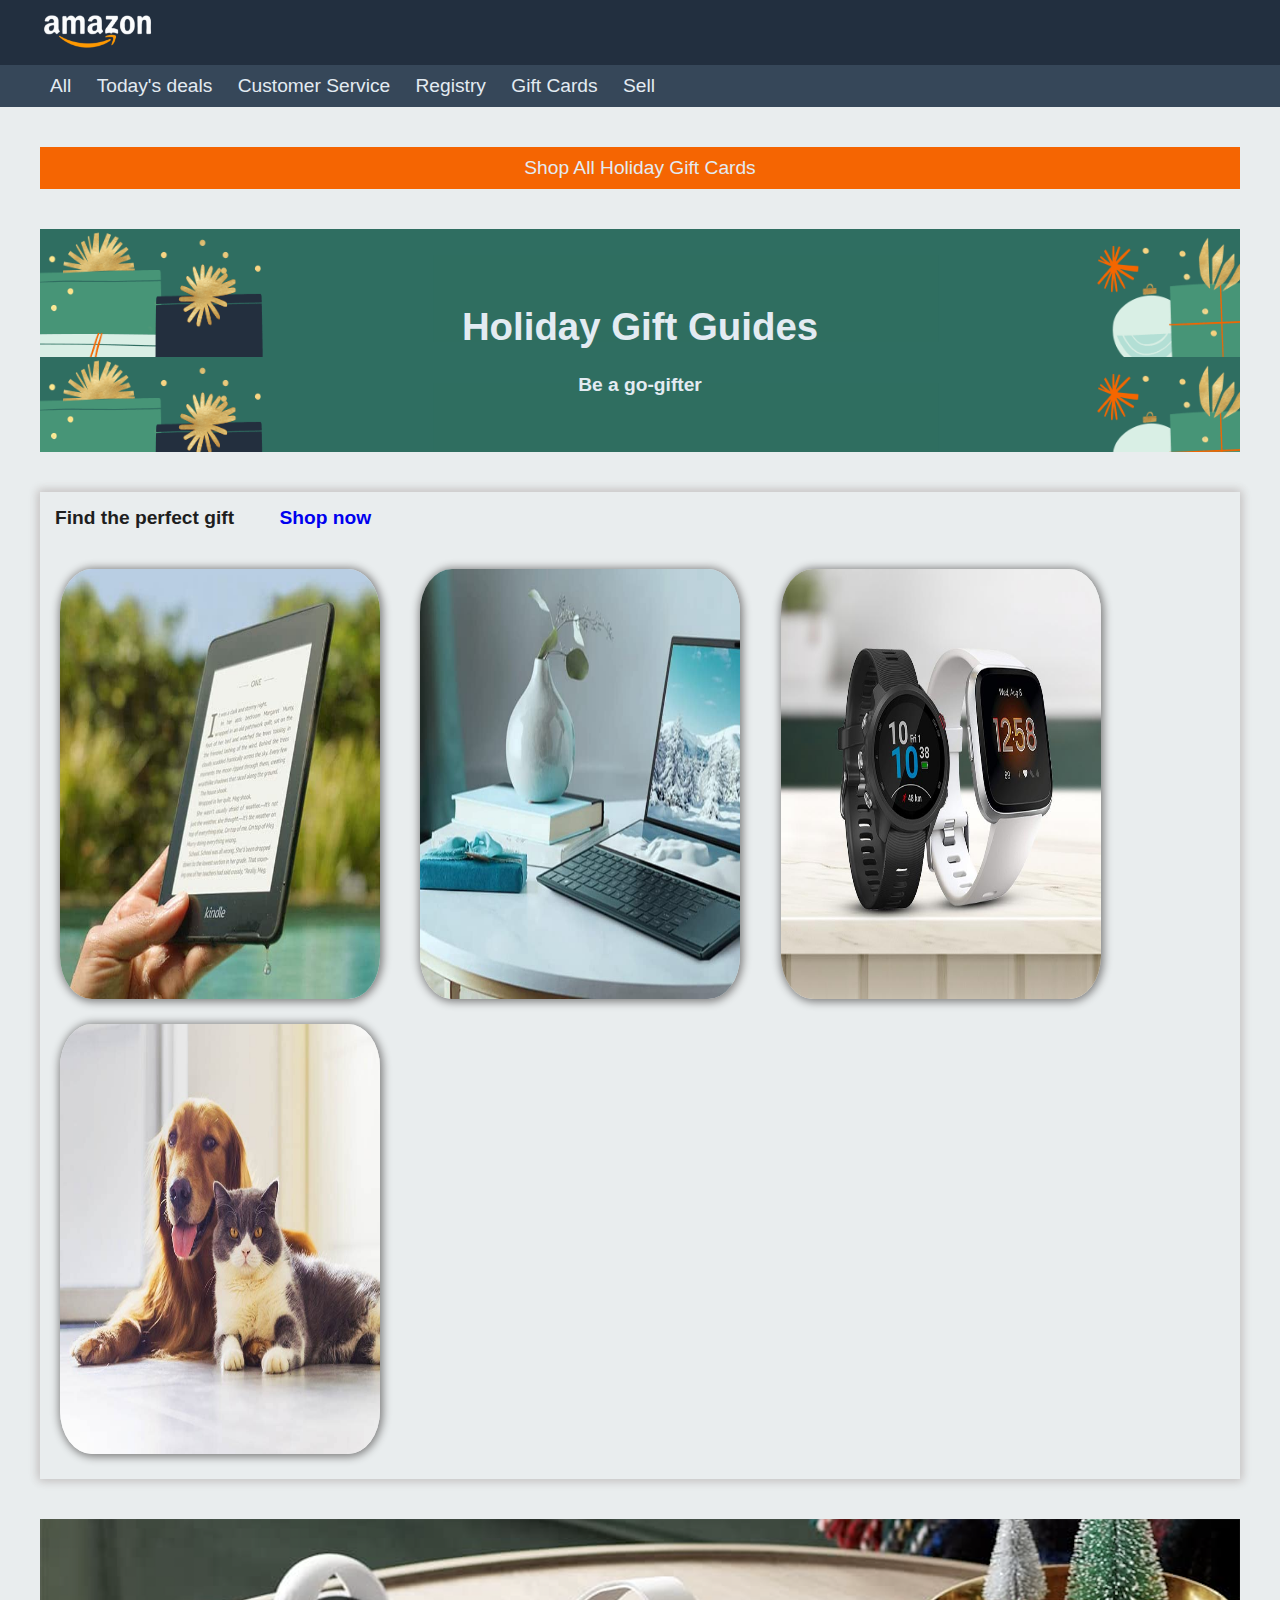
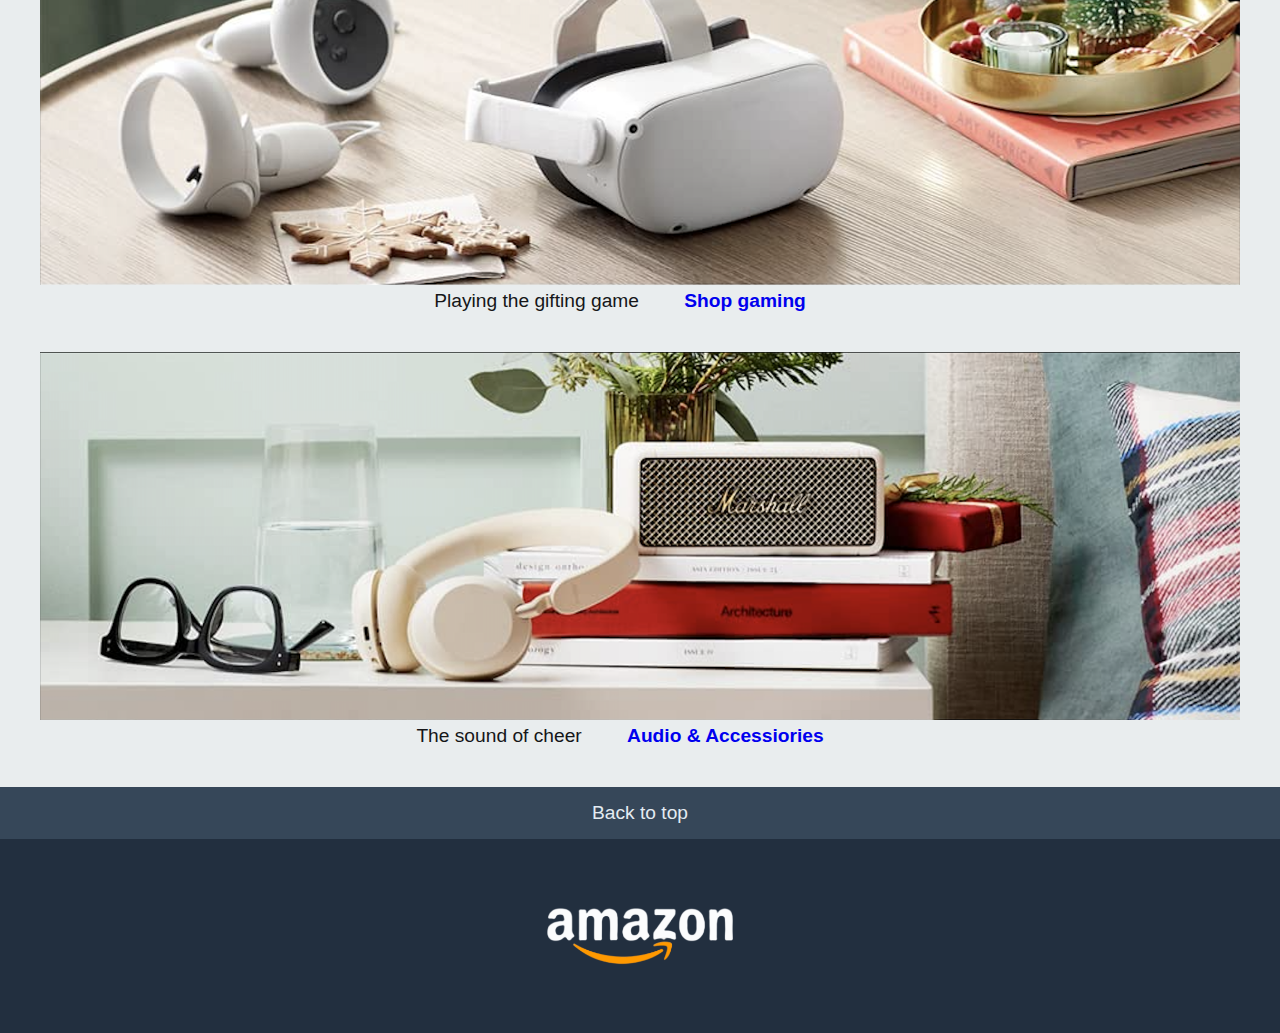
<file: progettoSettimana02/index.html>
<!DOCTYPE html>
<html lang="it">

<head>
    <meta charset="UTF-8">
    <meta name="viewport" content="width=device-width, initial-scale=1.0">
    <title>Amazon</title>
    <link rel="stylesheet" href="assets/css/style.css">
</head>

<body>
    <header>
        <div class="logo" id="logo1">
            <img src="assets/img/logo.png" alt="logo Amazon" class="imglogo">
        </div>
        <nav>
            <ul>
                <li><a href="javascript:void(0)">All</a></li>
                <li><a href="javascript:void(0)">Today's deals</a></li>
                <li><a href="javascript:void(0)">Customer Service</a></li>
                <li><a href="javascript:void(0)">Registry</a></li>
                <li><a href="javascript:void(0)">Gift Cards</a></li>
                <li><a href="javascript:void(0)">Sell</a></li>
            </ul>
        </nav>
    </header>
    <main>
        <section class="altro">
            <p>Shop All Holiday Gift Cards</p>
        </section>
        <section class="banner">
            <div class="size">
                <h1>Holiday Gift Guides</h1>
                <h4>Be a go-gifter</h4>
            </div>
        </section>
        <section class="white">
            <div>
                <h4 class="nero">Find the perfect gift <span><a href="javascript:void(0)">Shop now</a></span></h4>
            </div>
            <div class="container">
                <img src="assets/img/img_1.jpg" alt="Immagine Tablet" class="img">
                <img src="assets/img/img_2.jpg" alt="Immagine Oggetti" class="img">
                <img src="assets/img/img_3.jpg" alt="Immagine Orologi" class="img">
                <img src="assets/img/img_4.jpg" alt="Immagine Animali" class="img">
            </div>
        </section>

        <figure>
            <img src="assets/img/img_9.png" alt="Immagine Audio" class="resp">
            <figcaption>Playing the gifting game <span><b><a href="javascript:void(0)">Shop gaming</a></b></span></figcaption>
        </figure>
        <figure>
            <img src="assets/img/img_10.png" alt="Immagine Vr" class="resp">
            <figcaption>The sound of cheer <span><b><a href="javascript:void(0)">Audio & Accessiories</a></b></span></figcaption>
        </figure>

    </main>
    <aside>
        <a href="#logo1" class="top">Back to top</a>
    </aside>

    <footer class="logo">
        <img src="assets/img/logo.png" alt="logo Amazon" class="imglogo2" width="200">
    </footer>

</body>

</html>
</file>
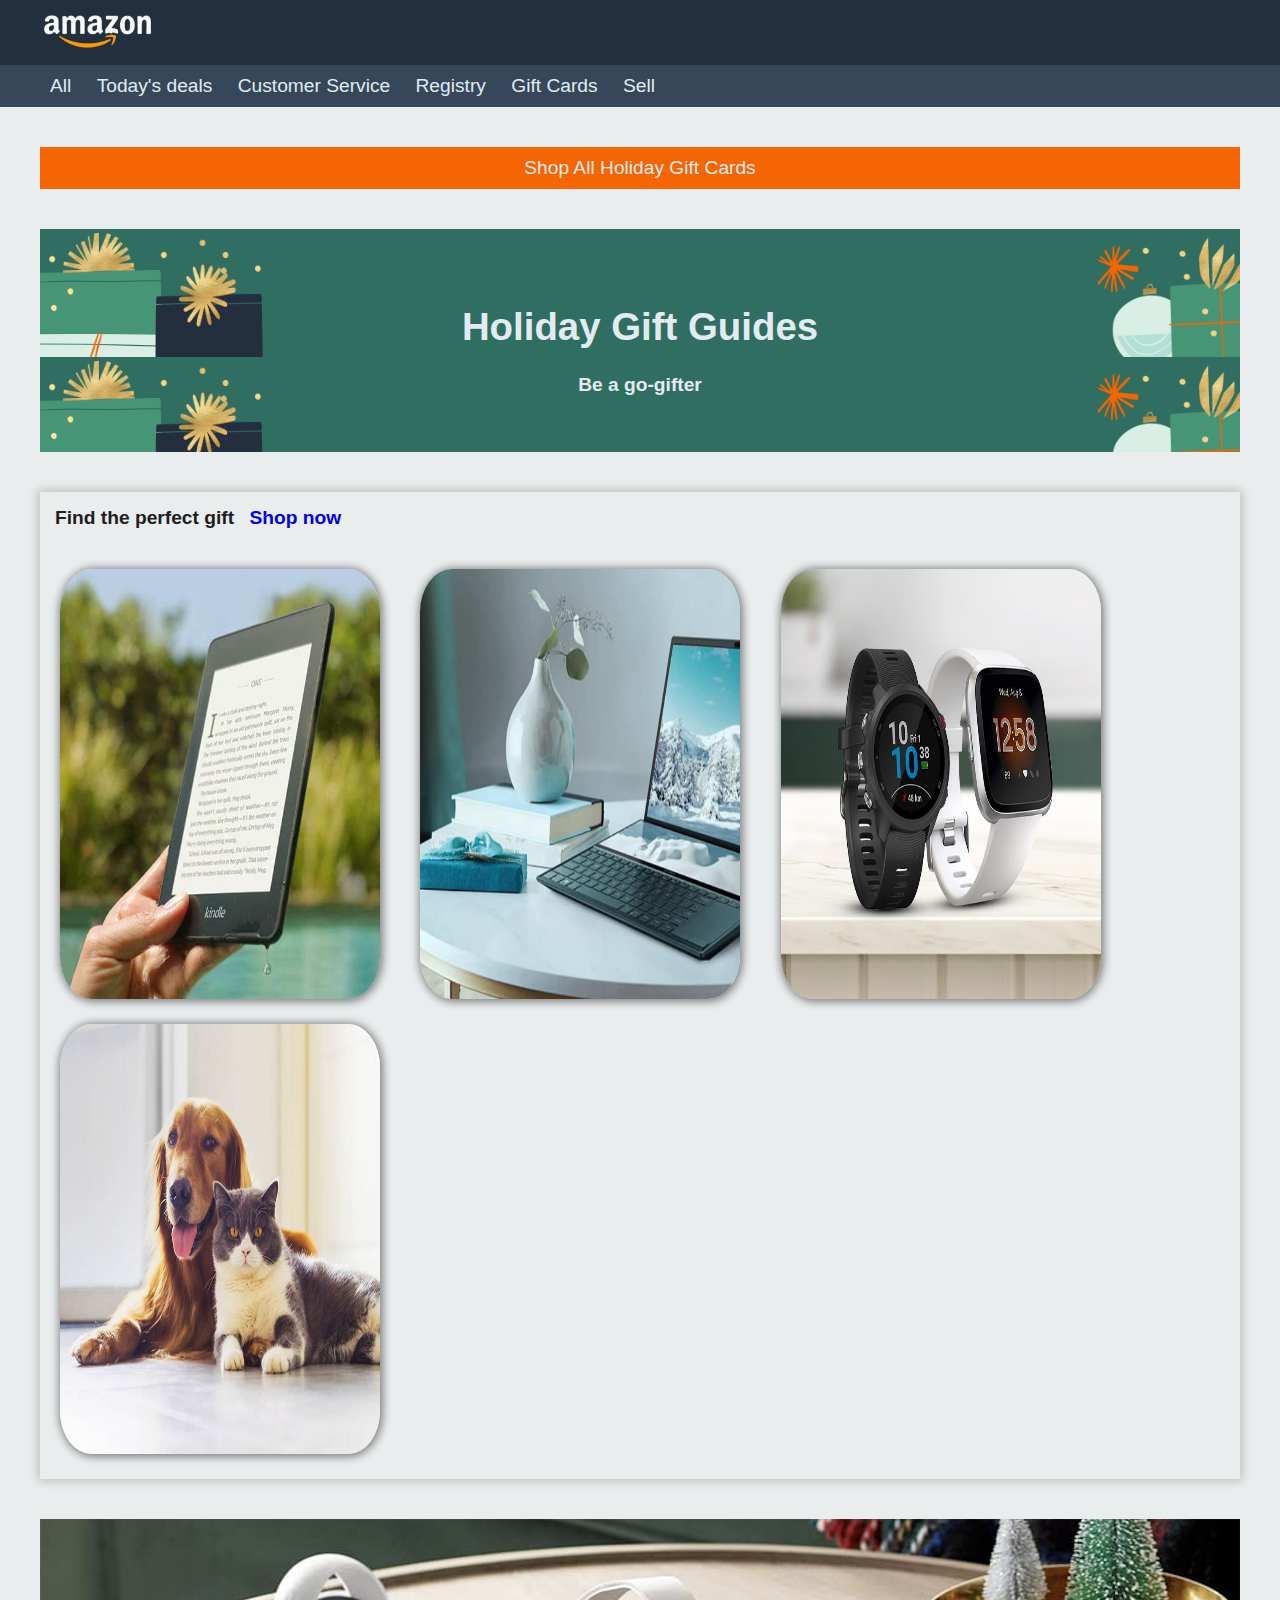
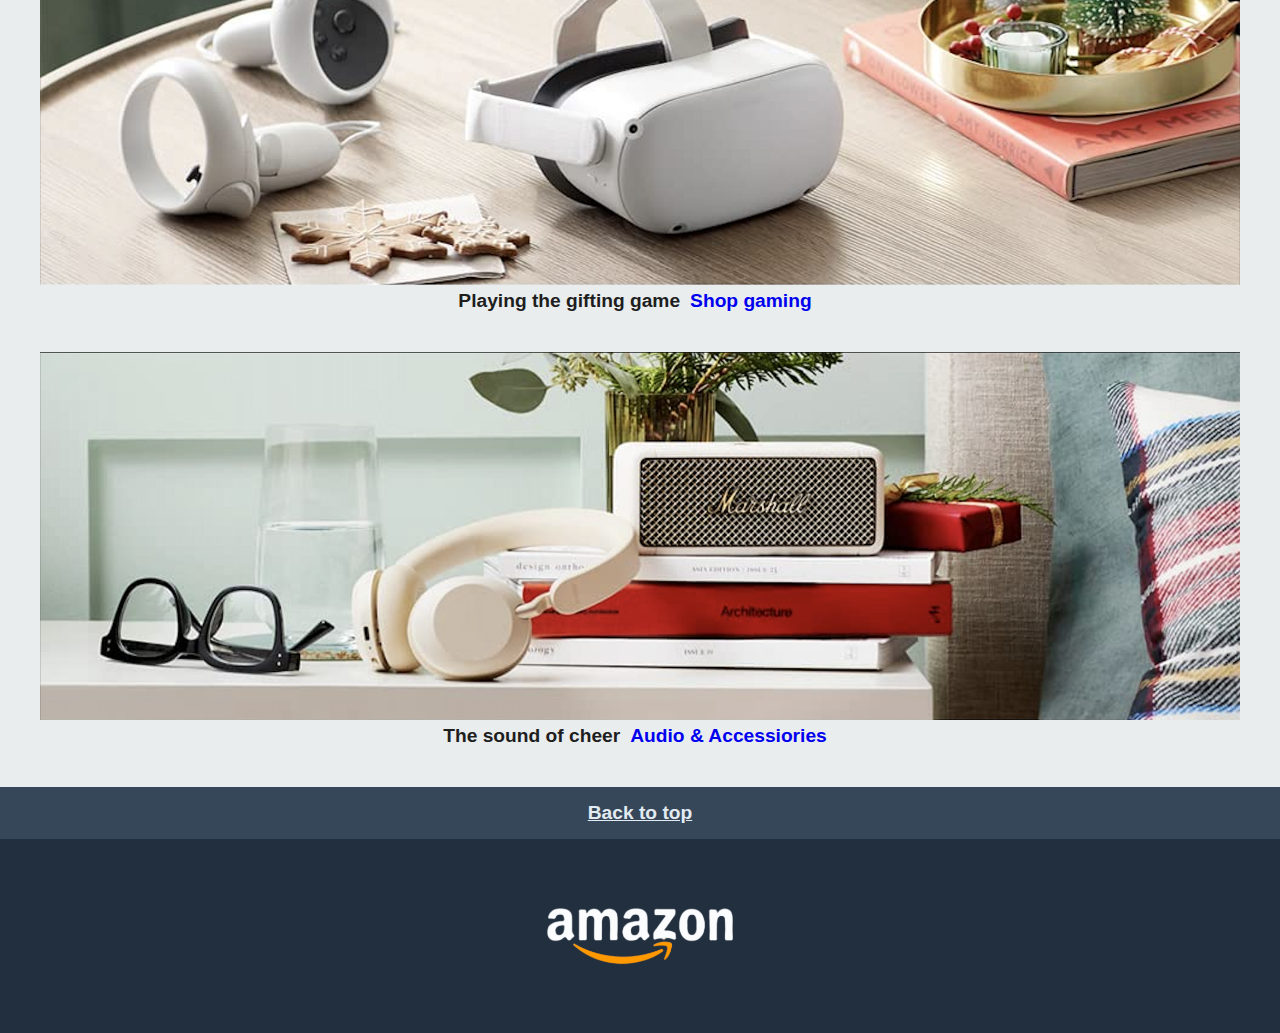
<file: progettoSettimana02/amazon/index.html>
<!DOCTYPE html>
<html lang="it">

<head>
    <meta charset="UTF-8">
    <meta name="viewport" content="width=device-width, initial-scale=1.0">
    <link rel="icon" href="assets/img/logo.png" type="image/png">
    <title>Amazon</title>
    <link rel="stylesheet" href="assets/css/style.css">
</head>

<body>
    <header>
        <div class="logo" id="logo1">
            <img src="assets/img/logo.png" alt="logo Amazon" class="imglogo">
        </div>
        <nav>
            <ul>
                <li><a href="javascript:void(0)">All</a></li>
                <li><a href="javascript:void(0)">Today's deals</a></li>
                <li><a href="javascript:void(0)">Customer Service</a></li>
                <li><a href="javascript:void(0)">Registry</a></li>
                <li><a href="javascript:void(0)">Gift Cards</a></li>
                <li><a href="javascript:void(0)">Sell</a></li>
            </ul>
        </nav>
    </header>
    <main>
        <section class="altro">
            <p>Shop All Holiday Gift Cards</p>
        </section>
        <section class="banner">
            <div class="size">
                <h1>Holiday Gift Guides</h1>
                <h4>Be a go-gifter</h4>
            </div>
        </section>
        <section class="white">
            <div>
                <h4 class="nero">Find the perfect gift <span><a href="javascript:void(0)">Shop now</a></span></h4>
            </div>
            <div class="container">
                <img src="assets/img/img_1.jpg" alt="Immagine Tablet" class="img">
                <img src="assets/img/img_2.jpg" alt="Immagine Oggetti" class="img">
                <img src="assets/img/img_3.jpg" alt="Immagine Orologi" class="img">
                <img src="assets/img/img_4.jpg" alt="Immagine Animali" class="img">
            </div>
        </section>

        <figure>
            <img src="assets/img/img_9.png" alt="Immagine Audio" class="resp">
            <figcaption><b>Playing the gifting game</b><span><b><a href="javascript:void(0)">Shop gaming</a></b></span></figcaption>
        </figure>
        <figure>
            <img src="assets/img/img_10.png" alt="Immagine Vr" class="resp">
            <figcaption><b>The sound of cheer</b><span><b><a href="javascript:void(0)">Audio & Accessiories</a></b></span></figcaption>
        </figure>

    </main>
    <aside>
        <a href="#logo1" class="top"><b>Back to top</b></a>
    </aside>

    <footer class="logo">
        <img src="assets/img/logo.png" alt="logo Amazon" class="imglogo2" width="200">
    </footer>

</body>

</html>
</file>
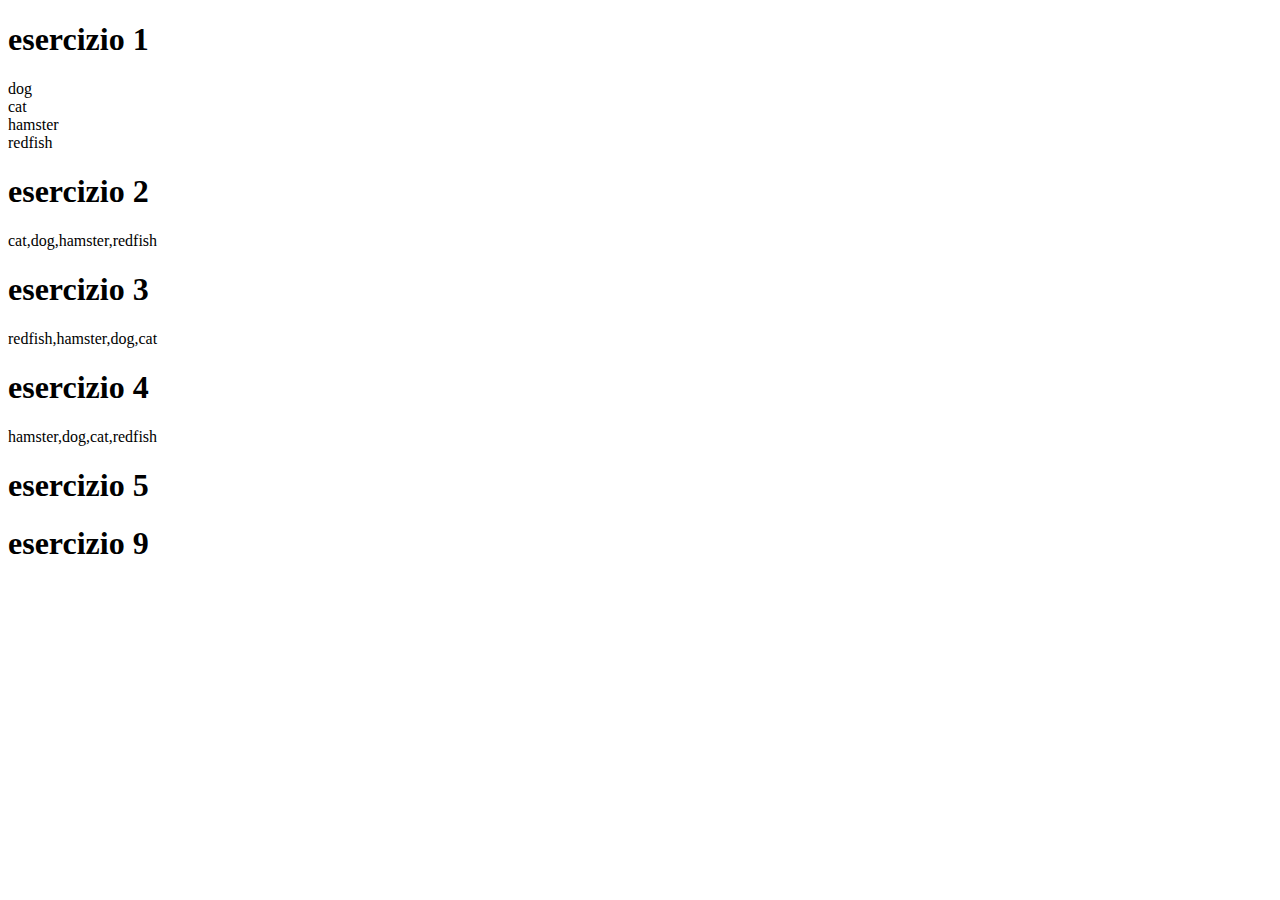
<file: progettoSettimana02/Es.js/index.html>
<!DOCTYPE html>
<html lang="it">
<head>
    <meta charset="UTF-8">
    <meta name="viewport" content="width=device-width, initial-scale=1.0">
    <title>Esercizi js progetto</title>
</head>
<body>

    <h1>esercizio 1</h1>
    <p id="animali"></p>

    <h1>esercizio 2</h1>
    <p id="ordinean"></p>

    <h1>esercizio 3</h1>
    <p id="invertito"></p>

    <h1>esercizio 4</h1>
    <p id="sposta"></p>

    <h1>esercizio 5</h1>
    <p id="lice"></p>

    <h1>esercizio 9</h1>
    <p id="lice"></p>
    
    <script src="assets/js/D5.js"></script>
</body>
</html>
</file>
<file: progettoSettimana02/assets/css/style.css>
body{
    margin: 0;
    padding: 0;
    box-sizing: border-box;
    font-family: Arial, Helvetica, sans-serif;
    color: #E3EBF2;
    font-size: 1.2rem;
    text-align: center;
    background-color: #E9EDEE;
}

header, .container, .nero{
    text-align: left;
}

.logo, .resp{
    width: 100%;
}

.logo{
    background-color: #222F3F;
}

.logo, h1{
    margin-bottom: 0;
}

.imglogo, li, .img {
    margin: 10px;
}

.imglogo{
    width: 9%;
    margin-left: 40px;
}
.altro, .banner, .white, span {
    margin: 40px;
}

nav, aside{
    background-color: #364759;
}

nav, aside, ul{
    margin: 0;
}

li{
    display: inline-block;
}

.altro{
    background-color: #F56502;
}

p{
    padding: 10px;
}

.banner{
    padding: 50px 0 30px 0;
    background-image: url('../img/bg-image.png');
    background-repeat: repeat;
    background-size: auto;
}

nav, .altro, .white, .banner, figure{ 
    margin-bottom: 40px;
}

.size{
    width: 50%;
    margin: auto;
}

.nero{
    color: #1E1E1E;
}

span {
    color: #4E7B93;
}

.white{
    color: #D5D5D5;
    box-shadow: 1px 1px 9px 1px rgb(202, 200, 200), -1px -1px 9px 1px rgb(202, 200, 200);
}

.img{
    height: 430px;
    width: 320px;
    border-radius: 10%;
    margin: 0px 15px 20px 20px;
    box-shadow: 1px 1px 8px 2px gray;
}

figcaption{
    color: #151618;
    font-weight: 400;
}

a:link, a:visited{
    text-decoration: none;
}

.top, nav a{
    color: #E3EBF2;
}

aside, .nero{
    padding: 15px;
}

.imglogo2{
    padding: 60px;
}
</file>
<file: progettoSettimana02/amazon/assets/css/style.css>
body{
    margin: 0;
    padding: 0;
    box-sizing: border-box;
    font-family: Arial, Helvetica, sans-serif;
    color: #E3EBF2;
    font-size: 1.2rem;
    text-align: center;
    background-color: #E9EDEE;
}

header, .container, .nero{
    text-align: left;
}

.logo, .resp{
    width: 100%;
}

.logo{
    background-color: #222F3F;
}

.logo, h1{
    margin-bottom: 0;
}

.imglogo, li, .img, span {
    margin: 10px;
}

.imglogo{
    width: 9%;
    margin-left: 40px;
}
.altro, .banner, .white{
    margin: 40px;
}

nav, aside{
    background-color: #364759;
}

nav, aside, ul{
    margin: 0;
}

li{
    display: inline-block;
}

.altro{
    background-color: #F56502;
}

p{
    padding: 10px;
}

.banner{
    padding: 50px 0 30px 0;
    background-image: url('../img/bg-image.png');
    background-repeat: repeat;
    background-size: auto;
}

nav, .altro, .white, .banner, figure{ 
    margin-bottom: 40px;
}

.size{
    width: 50%;
    margin: auto;
}

.nero, figcaption{
    color: #1E1E1E;
}

span {
    color: #4E7B93;
}

.white{
    color: #D5D5D5;
    box-shadow: 1px 1px 9px 1px rgb(202, 200, 200), -1px -1px 9px 1px rgb(202, 200, 200);
}

.img{
    height: 430px;
    width: 320px;
    border-radius: 10%;
    margin: 0px 15px 20px 20px;
    box-shadow: 1px 1px 8px 2px gray;
}

nav a, nav a:visited, span a, span a:visited{
    text-decoration: none;
}

.top, nav a{
    color: #E3EBF2;
}

.top, .top:visited{
    text-decoration: underline;
}

aside, .nero{
    padding: 15px;
}

.imglogo2{
    padding: 60px;
}
</file>
